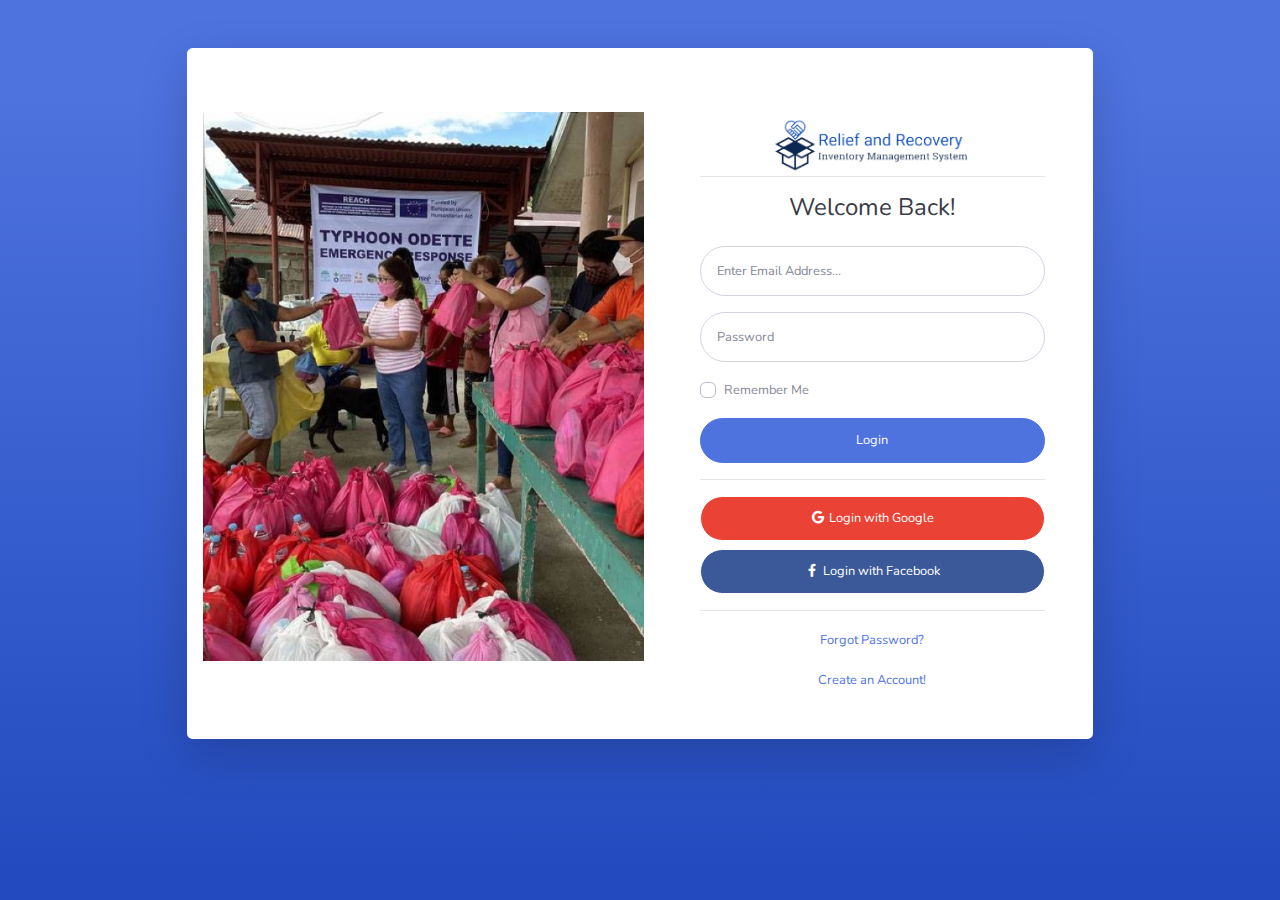
<file: index.html>
<!DOCTYPE html>
<html lang="en">

<head>

    <meta charset="utf-8">
    <meta http-equiv="X-UA-Compatible" content="IE=edge">
    <meta name="viewport" content="width=device-width, initial-scale=1, shrink-to-fit=no">
    <meta name="description" content="">
    <meta name="author" content="">

    <title>Login</title>

    <!-- Custom fonts for this template-->
    <link href="vendor/fontawesome-free/css/all.min.css" rel="stylesheet" type="text/css">
    <link
        href="https://fonts.googleapis.com/css?family=Nunito:200,200i,300,300i,400,400i,600,600i,700,700i,800,800i,900,900i"
        rel="stylesheet">

    <!-- Custom styles for this template-->
    <link href="css/sb-admin-2.css" rel="stylesheet">

</head>

<body class="bg-gradient-primary">
    <div class="container">

        <!-- Outer Row -->
        <div class="row justify-content-center">

            <div class="col-xl-10 col-lg-12 col-md-9">

                <div class="card o-hidden border-0 shadow-lg my-5">
                    <div class="card-body p-0">
                        <!-- Nested Row within Card Body -->
                        <div class="row">
                            <div class="col-lg-6 d-none d-lg-block bg-login-image"><img src="img/reliefgive.jpg"></div>
                            <div class="col-lg-6">
                                <div class="p-5">
                                    <div class="text-center">
                                        <img class="imglogin" src="img/brand.png">
                                    </div>
                                    <hr class="sidebar-divider my-0">
                                    <div class="text-center">
                                        <h1 class="h4 text-gray-900 mb-4">Welcome Back!</h1>
                                    </div>
                                    <form class="user">
                                        <div class="form-group">
                                            <input type="email" class="form-control form-control-user"
                                                id="exampleInputEmail" aria-describedby="emailHelp"
                                                placeholder="Enter Email Address...">
                                        </div>
                                        <div class="form-group">
                                            <input type="password" class="form-control form-control-user"
                                                id="exampleInputPassword" placeholder="Password">
                                        </div>
                                        <div class="form-group">
                                            <div class="custom-control custom-checkbox small">
                                                <input type="checkbox" class="custom-control-input" id="customCheck">
                                                <label class="custom-control-label" for="customCheck">Remember
                                                    Me</label>
                                            </div>
                                        </div>
                                        <a href="dashboard.html" class="btn btn-primary btn-user btn-block">
                                            Login
                                        </a>
                                        <hr>
                                        <a href="dashboard.html" class="btn btn-google btn-user btn-block">
                                            <i class="fab fa-google fa-fw"></i> Login with Google
                                        </a>
                                        <a href="dashboard.html" class="btn btn-facebook btn-user btn-block">
                                            <i class="fab fa-facebook-f fa-fw"></i> Login with Facebook
                                        </a>
                                    </form>
                                    <hr>
                                    <div class="text-center">
                                        <a class="small" href="forgot-password.html">Forgot Password?</a>
                                    </div>
                                    <div class="text-center">
                                        <a class="small" href="register.html">Create an Account!</a>
                                    </div>
                                </div>
                            </div>
                        </div>
                    </div>
                </div>

            </div>

        </div>

    </div>

    <!-- Bootstrap core JavaScript-->
    <script src="vendor/jquery/jquery.min.js"></script>
    <script src="vendor/bootstrap/js/bootstrap.bundle.min.js"></script>

    <!-- Core plugin JavaScript-->
    <script src="vendor/jquery-easing/jquery.easing.min.js"></script>

    <!-- Custom scripts for all pages-->
    <script src="js/sb-admin-2.min.js"></script>

</body>

</html>
</file>
